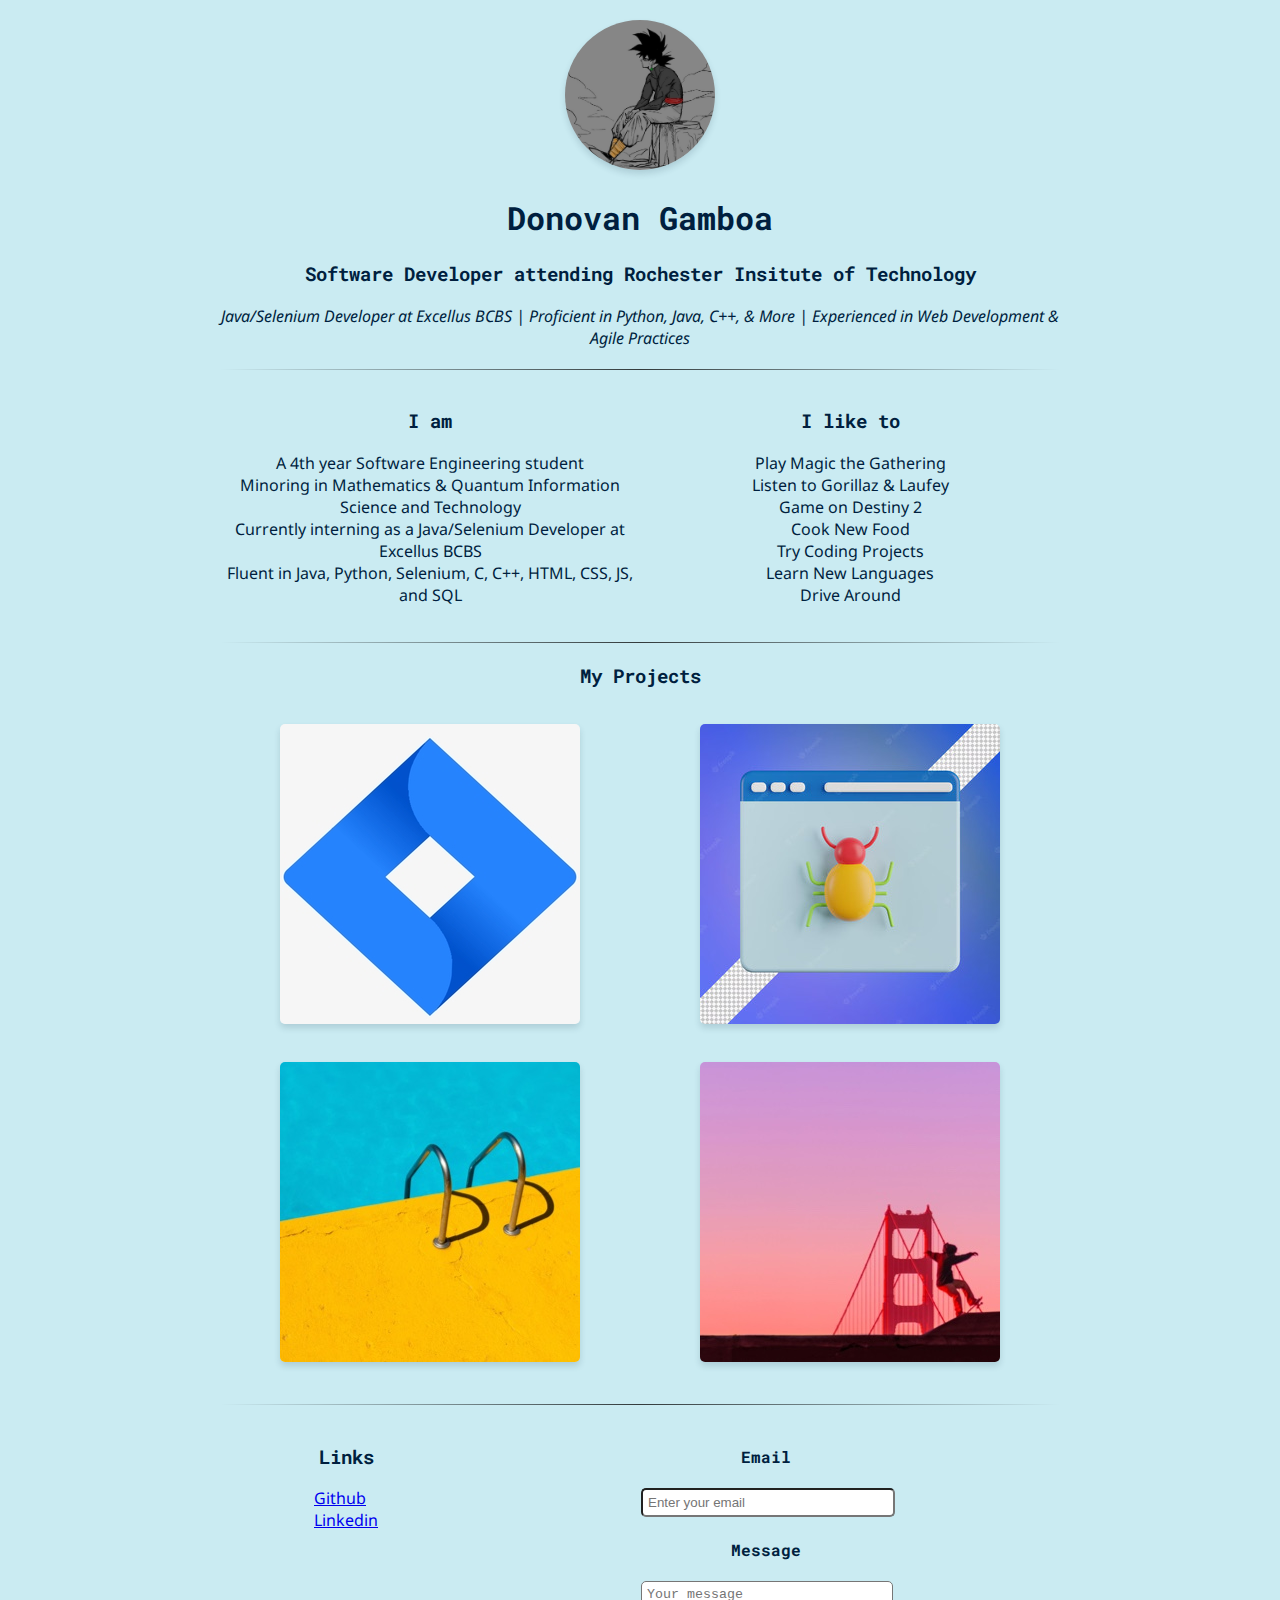
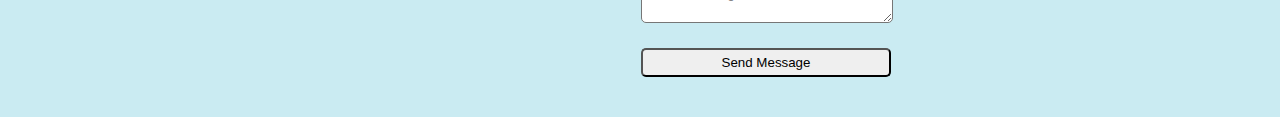
<file: OLD_PersonalSite/index.html>
<!DOCTYPE html>
<html>
<head>
	<title>First webpage</title>
	<link rel="stylesheet" href="style.css">
	<meta name="viewport" content="width=device-width, initial-scale=1">
	<link href="https://fonts.googleapis.com/css?family=Noto+Sans|Roboto+Mono&display=swap" rel="stylesheet">
</head>
<body>
	
	<div class="container">
		<div class="intro">
			<img class="profile-picture" src="images/profile-picture.jpg" />
			<h1>Donovan Gamboa</h1>
			<h3>Software Developer attending Rochester Insitute of Technology</h3>
			<p class="quote">Java/Selenium Developer at Excellus BCBS | Proficient in Python, Java, C++, & More | Experienced in Web Development & Agile Practices</p>
		</div>

		<hr/>

		<div class="about-grid">
			<div class="i-am">
				<h3>I am</h3>
				<ul class="about-list">
					<li>A 4th year Software Engineering student</li>
					<li>Minoring in Mathematics & Quantum Information Science and Technology </li>
					<li>Currently interning as a Java/Selenium Developer at Excellus BCBS</li>
					<li>Fluent in Java, Python, Selenium, C, C++, HTML, CSS, JS, and SQL</li>
				</ul>
			</div>
			<div class="i-like">
				<h3>I like to</h3>
				<ul class="about-list">
					<li>Play Magic the Gathering</li>
					<li>Listen to Gorillaz & Laufey</li>
					<li>Game on Destiny 2</li>
					<li>Cook New Food</li>
					<li>Try Coding Projects</li>
					<li>Learn New Languages </li>
					<li>Drive Around</li>
				</ul>
			</div>
		</div>

		<hr/>

		<div>
			<h3 class="projects-heading">My Projects</h3>
			<div class="projects-grid">
				<div class="project-image-wrapper">
					<h4><a href="https://github.com/Donovan-Gamboa/RIT-IF-Program" target="_blank">Jira Ticketing Service</a></h4>
					<img class="project-image" src="images/project-jira.jpg"/>
				</div>
				<div class="project-image-wrapper">
					<h4><a href="https://github.com/Donovan-Gamboa/Java-Web-Crawler" target="_blank">Java Web Crawler</a></h4>
					<img class="project-image" src="images/project-webcrawler.jpg"/>
				</div>
				<div class="project-image-wrapper">
					<h4>Project 3</h4>
					<img class="project-image" src="images/project-3.jpg"/>
				</div>
				<div class="project-image-wrapper">
					<h4>Project 4</h4>
					<img class="project-image" src="images/project-4.jpg"/>
				</div>
			</div>
		</div>

		<hr/>

		<div class="links-and-contact">
			<div class="links">
				<h3>Links</h3>
				<ul class="links-list">
					<li>
						<a href="https://github.com/Donovan-Gamboa">Github</a>
					</li>
					<li>
						<a href="https://www.linkedin.com/in/donovangamboarit/">Linkedin</a>
					</li>
				</ul>
			</div>

			<div>
				<form action="#">
					<label for="email">
						<h4>Email</h4>
						<input type="email" id="email" placeholder="Enter your email" />
					</label>
					<label for="message">
						<h4>Message</h4>
						<textarea id="message" placeholder="Your message"></textarea>
					</label>
					<div class="submit-button-wrapper">
						<input type="submit" value="Send Message" id="submit-button" />
					</div>
				</form>
			</div>
		</div>
	</div>
	<script src="script.js"></script>
</body>
</html>
</file>
<file: OLD_PersonalSite/style.css>
body {
	font-family: 'Noto Sans', sans-serif;
	background: #caebf2;
	color: #001f3f;
}

h1, h2, h3, h4 {
	font-family: 'Roboto Mono', monospace;
	text-align: center;
}

.quote {
	font-style: italic;
}

.container {
	max-width: 840px;
	margin: 0 auto;
}

.container > div {
	margin: 20px auto;
}

.intro {
	text-align: center;
}

.about-grid {
	display: grid;
	grid-template-columns: 50% 50%;
}

.i-am, .i-like {
	text-align: center;
	text-decoration: none
}

.about-list {
	list-style: none;
	padding: 0;
}

.projects-heading {
	text-align: center;	
}

.projects-grid {
	display: grid;
	grid-template-columns: 50% 50%;
}

.project-image {
	border-radius: 5px;
	box-shadow: 0 4px 6px 0 rgba(34, 60, 80, .16);
	transition: all ease-in-out .2s;
}

.project-image:hover {
	filter: brightness(.75);
	box-shadow: 0 8px 12px 0 rgba(34, 60, 80, .16);
}

.project-image-wrapper {
	justify-self: center;
	padding: 4%;
	position: relative;
}

.project-image-wrapper:hover > h4 {
	visibility: visible;
}

.project-image-wrapper > h4 {
	position: absolute;
	top: 50%;
	left: 50%;
	transform: translate(-50%, -50%);
	color: white;
	visibility: hidden;
	z-index: 2;
	transition: all ease-in-out .2s;
}

.links-and-contact {
	display: grid;
	grid-template-columns: 30% 70%;
}

.links {
	justify-self: center;
}

.links-list {
	list-style: none;
	padding: 0;
}

.profile-picture {
	border-radius: 50%;
	width: 150px;
	height: 150px;
	box-shadow: 0 4px 6px 0 rgba(34, 60, 80, .16);
	transition: all ease-in-out .2s;
}

.profile-picture:hover {
	box-shadow: 0 8px 12px 0 rgba(34,60,80,.16);
}

form input, textarea {
	padding: 5px;
	border-radius: 5px;
	width: 240px;
}

form {
	width: 250px;
	margin: 0 auto;
}

form input[type="submit"] {
	width: 250px;
}

.submit-button-wrapper {
	margin: 20px 0;
}

hr {
	border: 0;
	height: 1px;
	background-image: linear-gradient(to right, rgba(0, 0, 0, 0), rgba(0, 0, 0, 0.75), rgba(0, 0, 0, 0));
}

@media (max-width: 480px) {
	.about-grid {
		grid-template-columns: 100%;
	}
}

@media (max-width: 650px) {
	.projects-grid {
		grid-template-columns: 100%;
	}

	.links-and-contact {
		grid-template-columns: 100%;
	}
}
</file>
